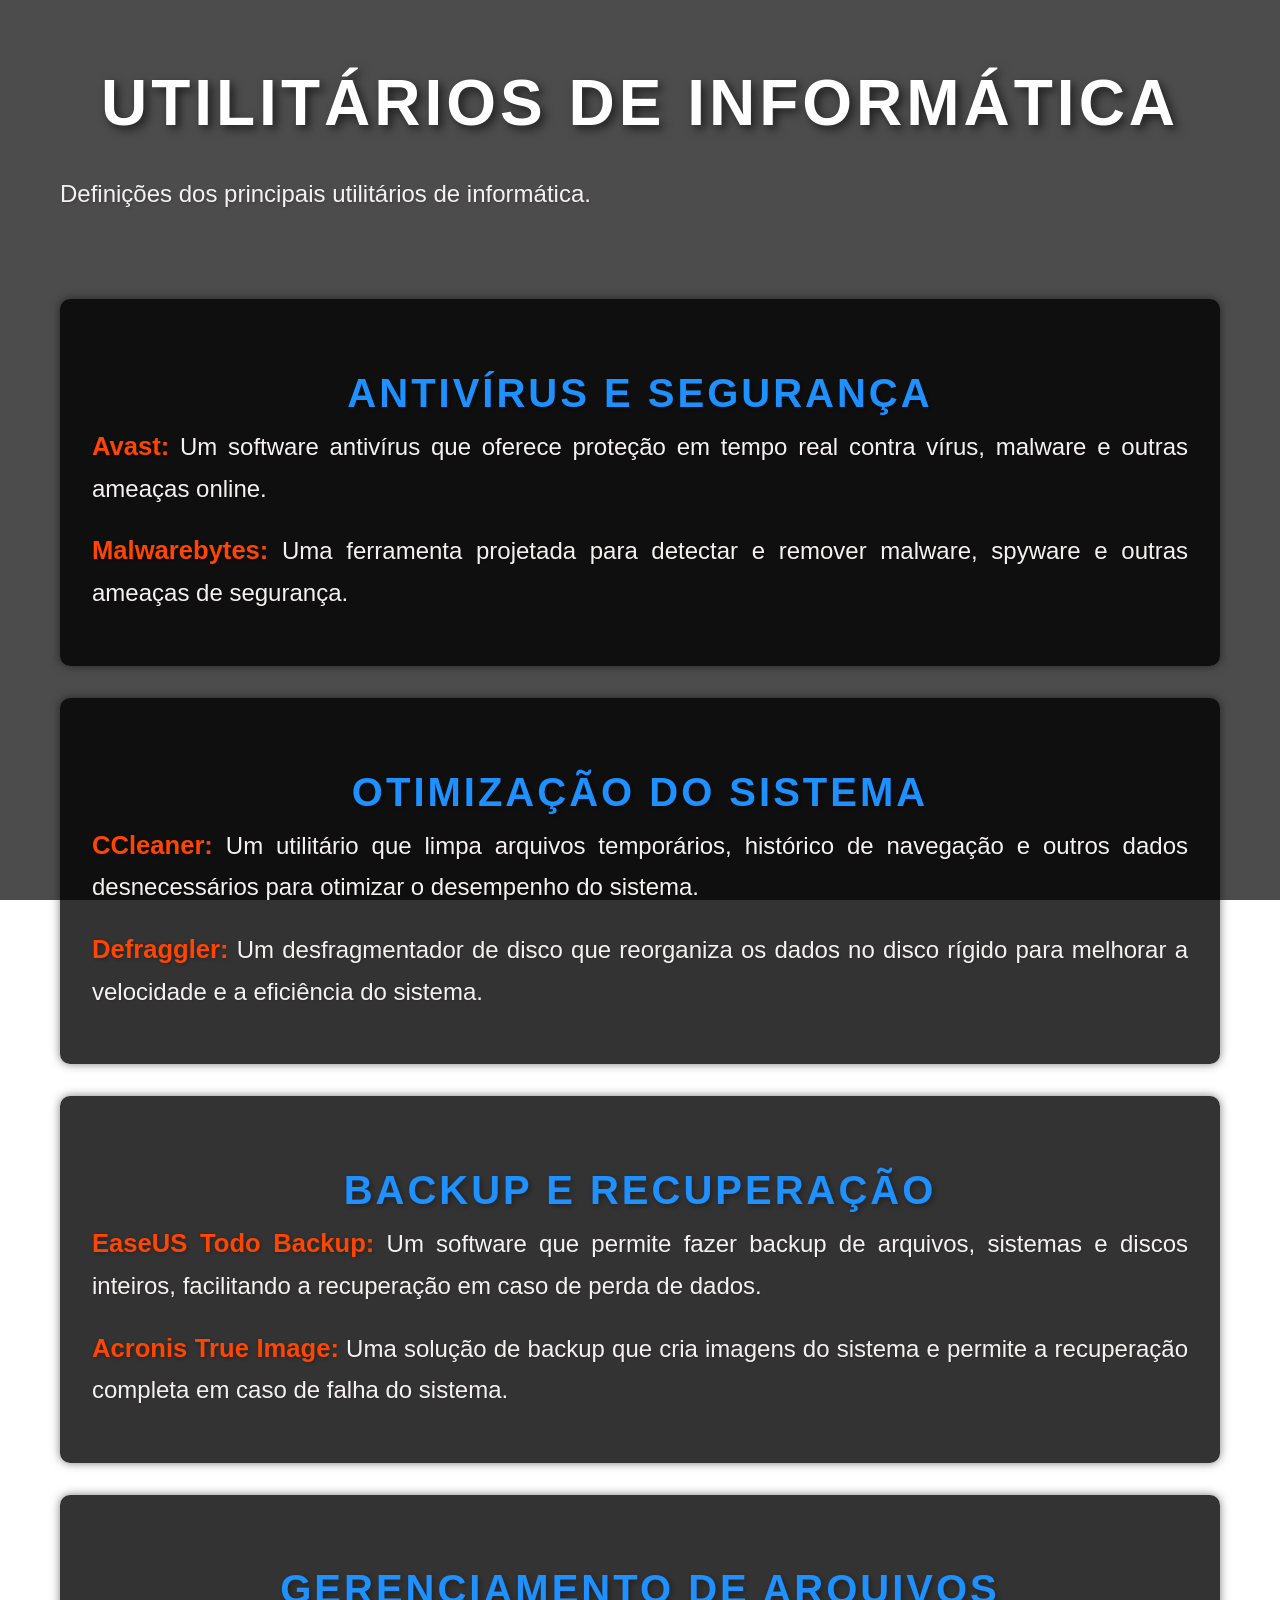
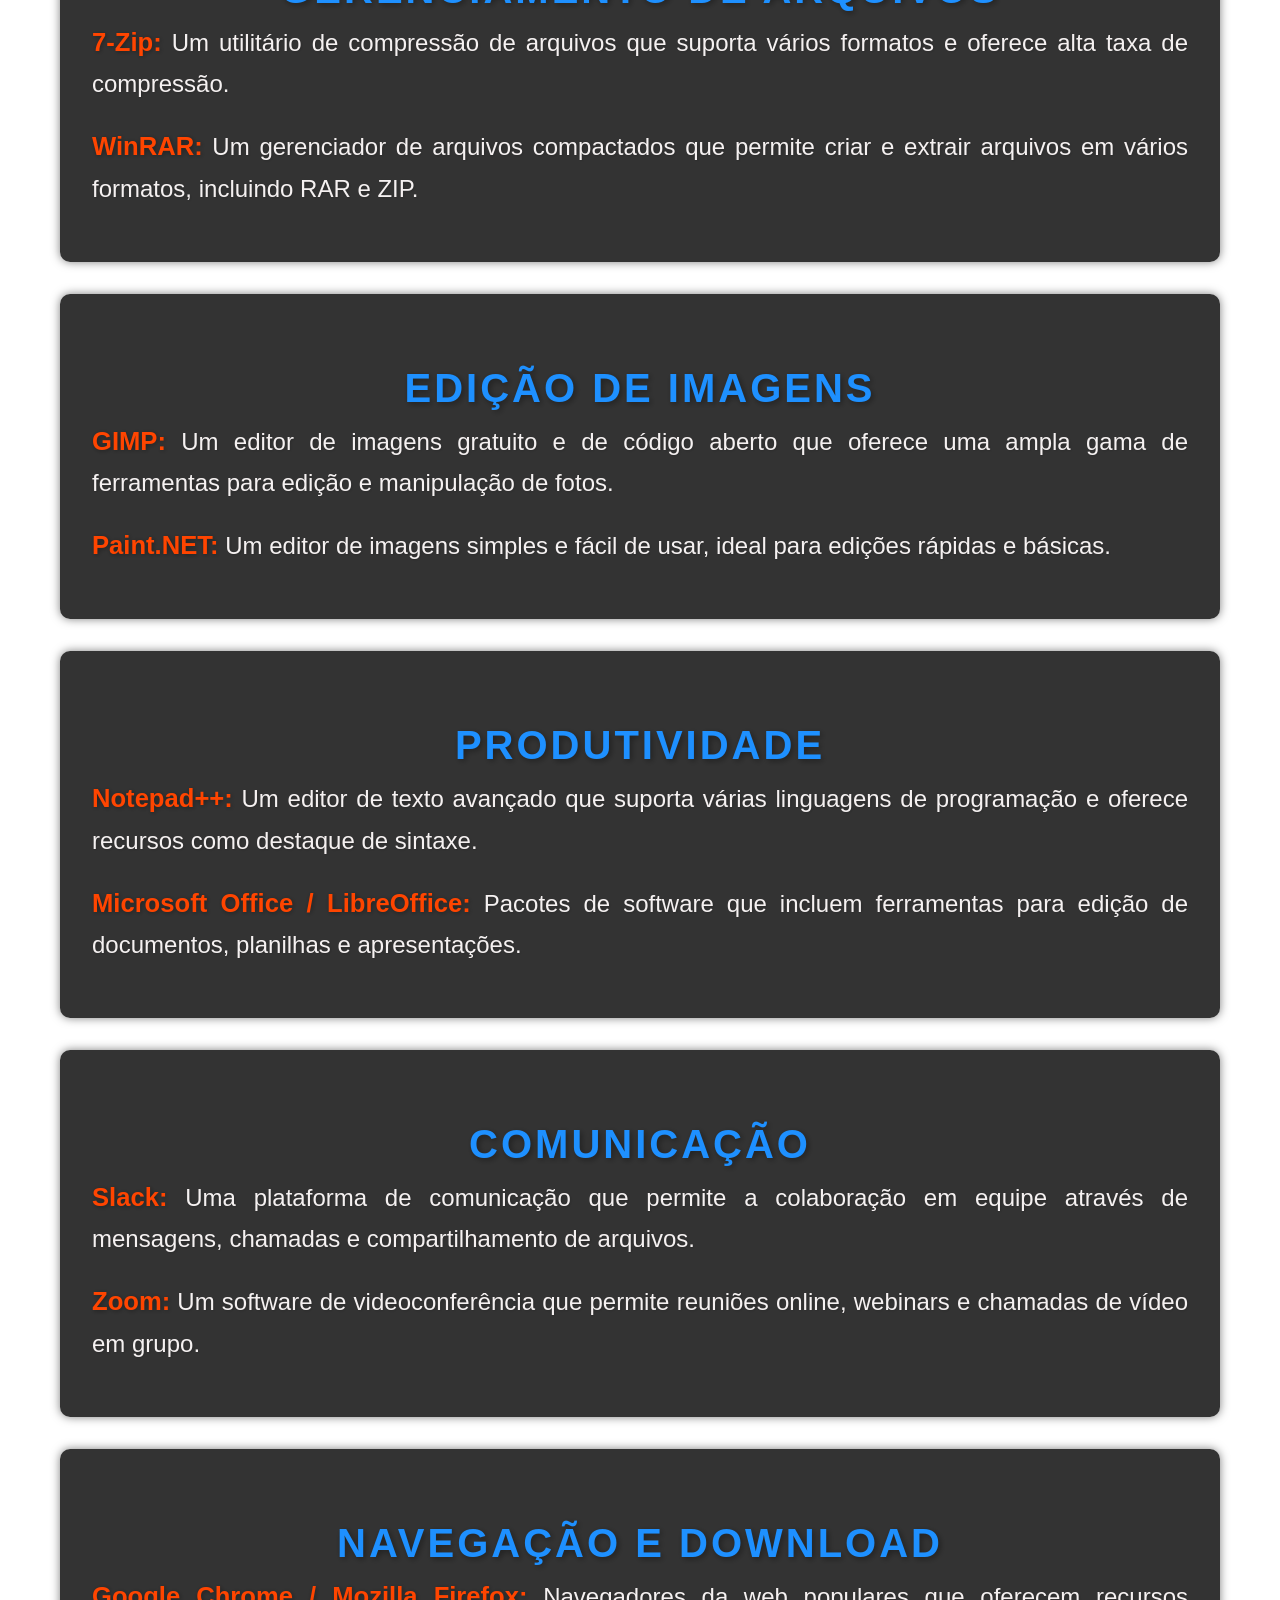
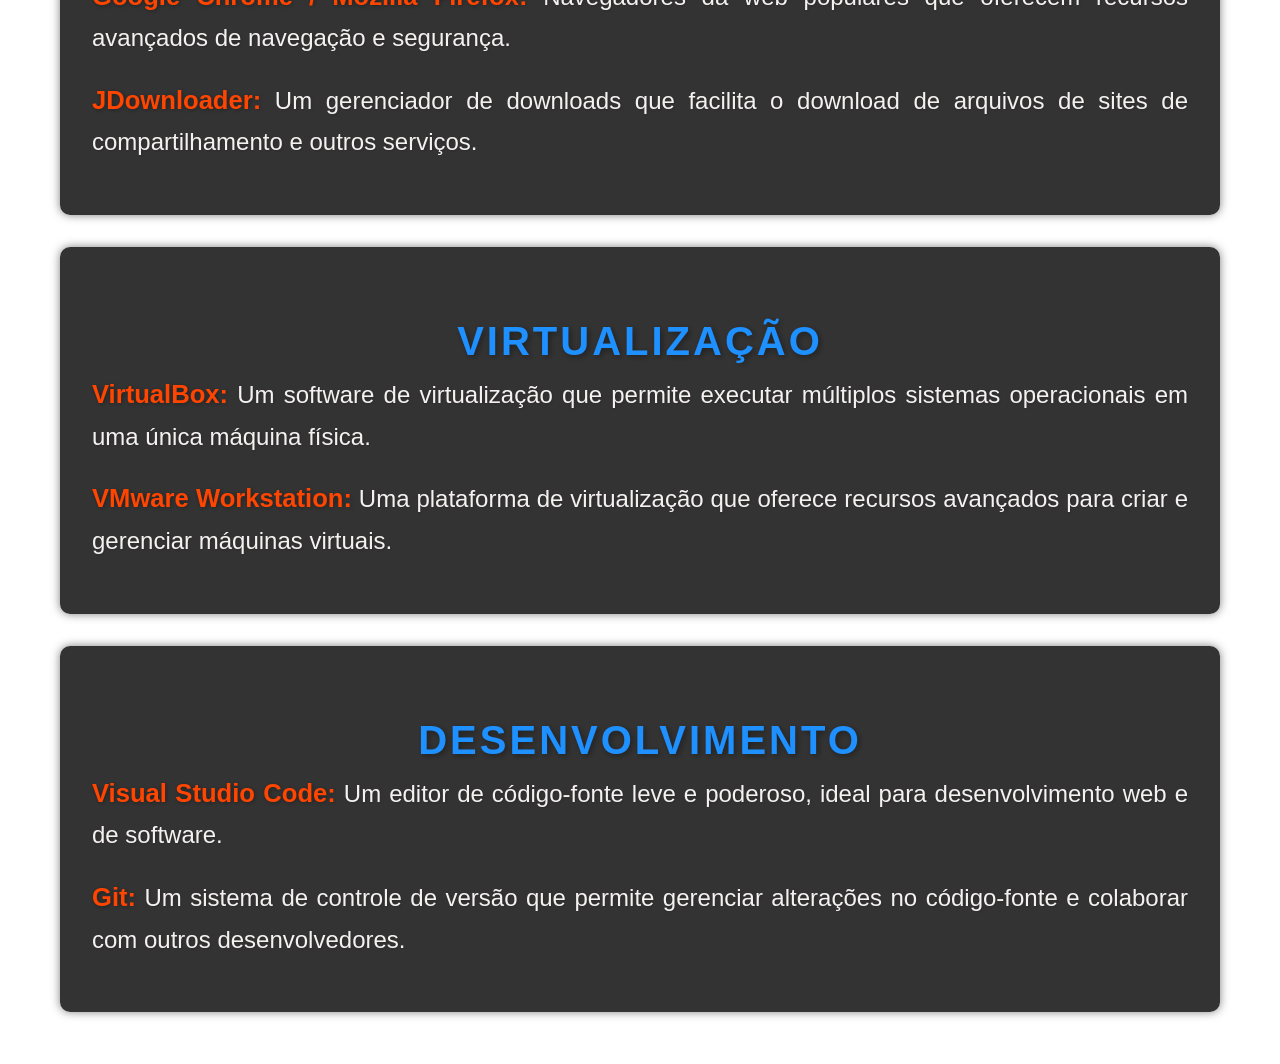
<file: index.html>
<!DOCTYPE html>
<html lang="pt-BR">
<head>
    <meta charset="UTF-8">
    <meta name="viewport" content="width=device-width, initial-scale=1.0">
    <title>Utilitários de Informática</title>
    <link rel="stylesheet" href="/style.css"> 
</head>
<body>
    <div class="background"></div>
    <div class="background-overlay"></div>
    <div class="container">
        <header>
            <h1>Utilitários de Informática</h1>
            <p>Definições dos principais utilitários de informática.</p>
        </header>
        
        <section>
            <h2>Antivírus e Segurança</h2>
            <p><strong>Avast:</strong> Um software antivírus que oferece proteção em tempo real contra vírus, malware e outras ameaças online.</p>
            <p><strong>Malwarebytes:</strong> Uma ferramenta projetada para detectar e remover malware, spyware e outras ameaças de segurança.</p>
        </section>

        <section>
            <h2>Otimização do Sistema</h2>
            <p><strong>CCleaner:</strong> Um utilitário que limpa arquivos temporários, histórico de navegação e outros dados desnecessários para otimizar o desempenho do sistema.</p>
            <p><strong>Defraggler:</strong> Um desfragmentador de disco que reorganiza os dados no disco rígido para melhorar a velocidade e a eficiência do sistema.</p>
        </section>

        <section>
            <h2>Backup e Recuperação</h2>
            <p><strong>EaseUS Todo Backup:</strong> Um software que permite fazer backup de arquivos, sistemas e discos inteiros, facilitando a recuperação em caso de perda de dados.</p>
            <p><strong>Acronis True Image:</strong> Uma solução de backup que cria imagens do sistema e permite a recuperação completa em caso de falha do sistema.</p>
        </section>

        <section>
            <h2>Gerenciamento de Arquivos</h2>
            <p><strong>7-Zip:</strong> Um utilitário de compressão de arquivos que suporta vários formatos e oferece alta taxa de compressão.</p>
            <p><strong>WinRAR:</strong> Um gerenciador de arquivos compactados que permite criar e extrair arquivos em vários formatos, incluindo RAR e ZIP.</p>
        </section>

        <section>
            <h2>Edição de Imagens</h2>
            <p><strong>GIMP:</strong> Um editor de imagens gratuito e de código aberto que oferece uma ampla gama de ferramentas para edição e manipulação de fotos.</p>
            <p><strong>Paint.NET:</strong> Um editor de imagens simples e fácil de usar, ideal para edições rápidas e básicas.</p>
        </section>

        <section>
            <h2>Produtividade</h2>
            <p><strong>Notepad++:</strong> Um editor de texto avançado que suporta várias linguagens de programação e oferece recursos como destaque de sintaxe.</p>
            <p><strong>Microsoft Office / LibreOffice:</strong> Pacotes de software que incluem ferramentas para edição de documentos, planilhas e apresentações.</p>
        </section>

        <section>
            <h2>Comunicação</h2>
            <p><strong>Slack:</strong> Uma plataforma de comunicação que permite a colaboração em equipe através de mensagens, chamadas e compartilhamento de arquivos.</p>
            <p><strong>Zoom:</strong> Um software de videoconferência que permite reuniões online, webinars e chamadas de vídeo em grupo.</p>
        </section>

        <section>
            <h2>Navegação e Download</h2>
            <p><strong>Google Chrome / Mozilla Firefox:</strong> Navegadores da web populares que oferecem recursos avançados de navegação e segurança.</p>
            <p><strong>JDownloader:</strong> Um gerenciador de downloads que facilita o download de arquivos de sites de compartilhamento e outros serviços.</p>
        </section>

        <section>
            <h2>Virtualização</h2>
            <p><strong>VirtualBox:</strong> Um software de virtualização que permite executar múltiplos sistemas operacionais em uma única máquina física.</p>
            <p><strong>VMware Workstation:</strong> Uma plataforma de virtualização que oferece recursos avançados para criar e gerenciar máquinas virtuais.</p>
        </section>

        <section>
            <h2>Desenvolvimento</h2>
            <p><strong>Visual Studio Code:</strong> Um editor de código-fonte leve e poderoso, ideal para desenvolvimento web e de software.</p>
            <p><strong>Git:</strong> Um sistema de controle de versão que permite gerenciar alterações no código-fonte e colaborar com outros desenvolvedores.</p>
        </section>
    </div>
</body>
</html>
</file>
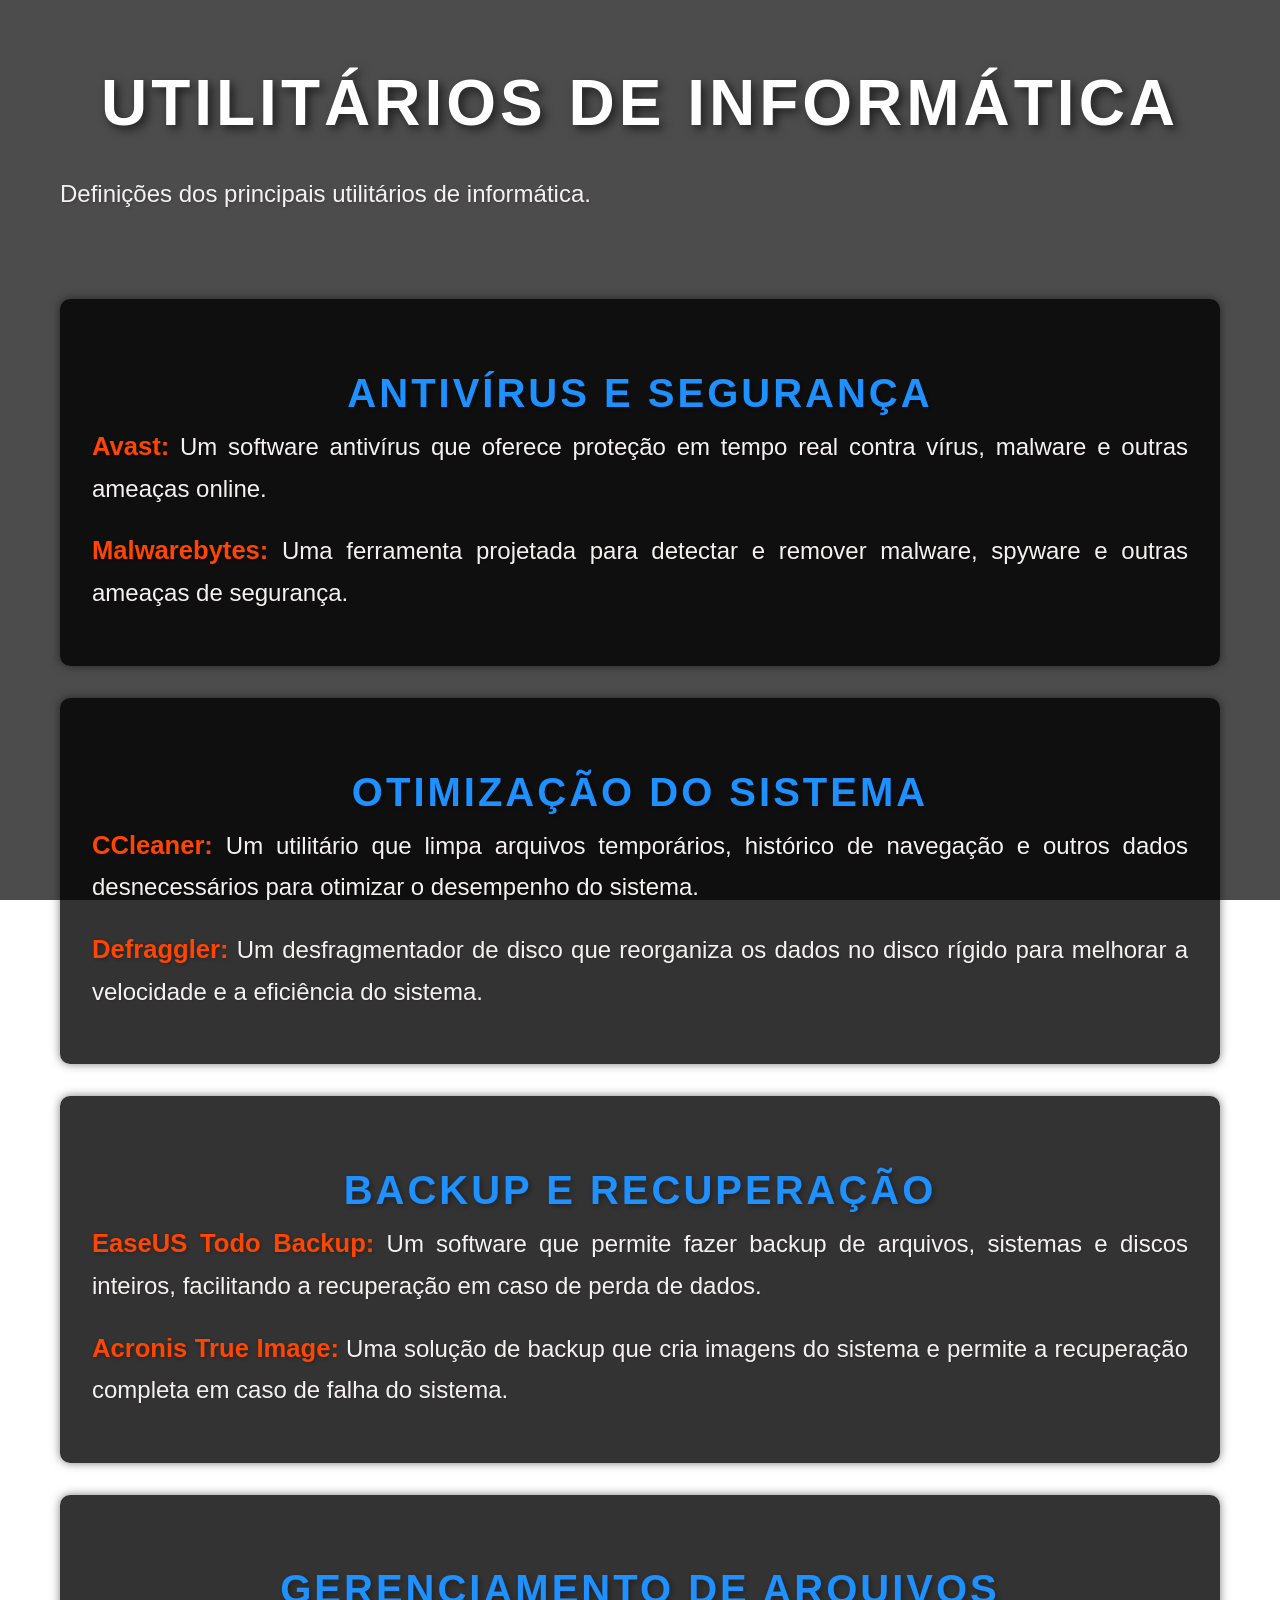
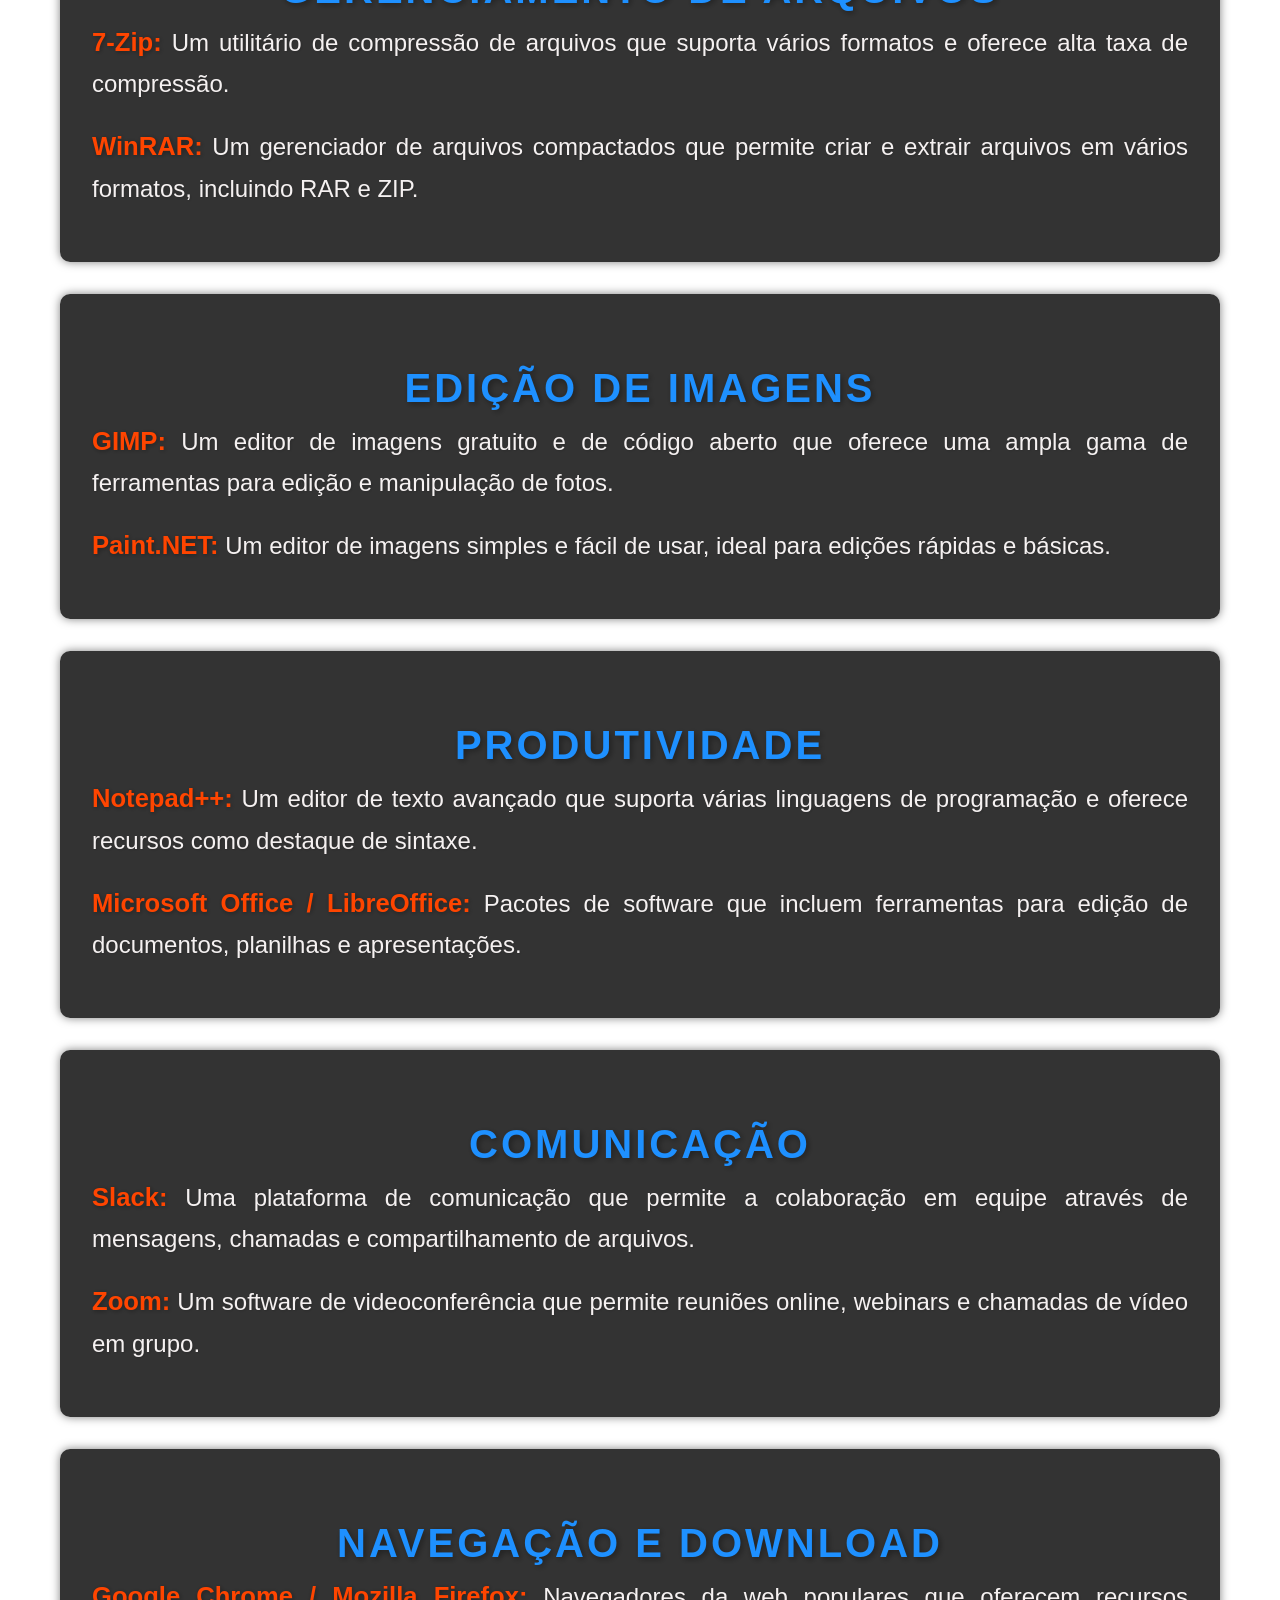
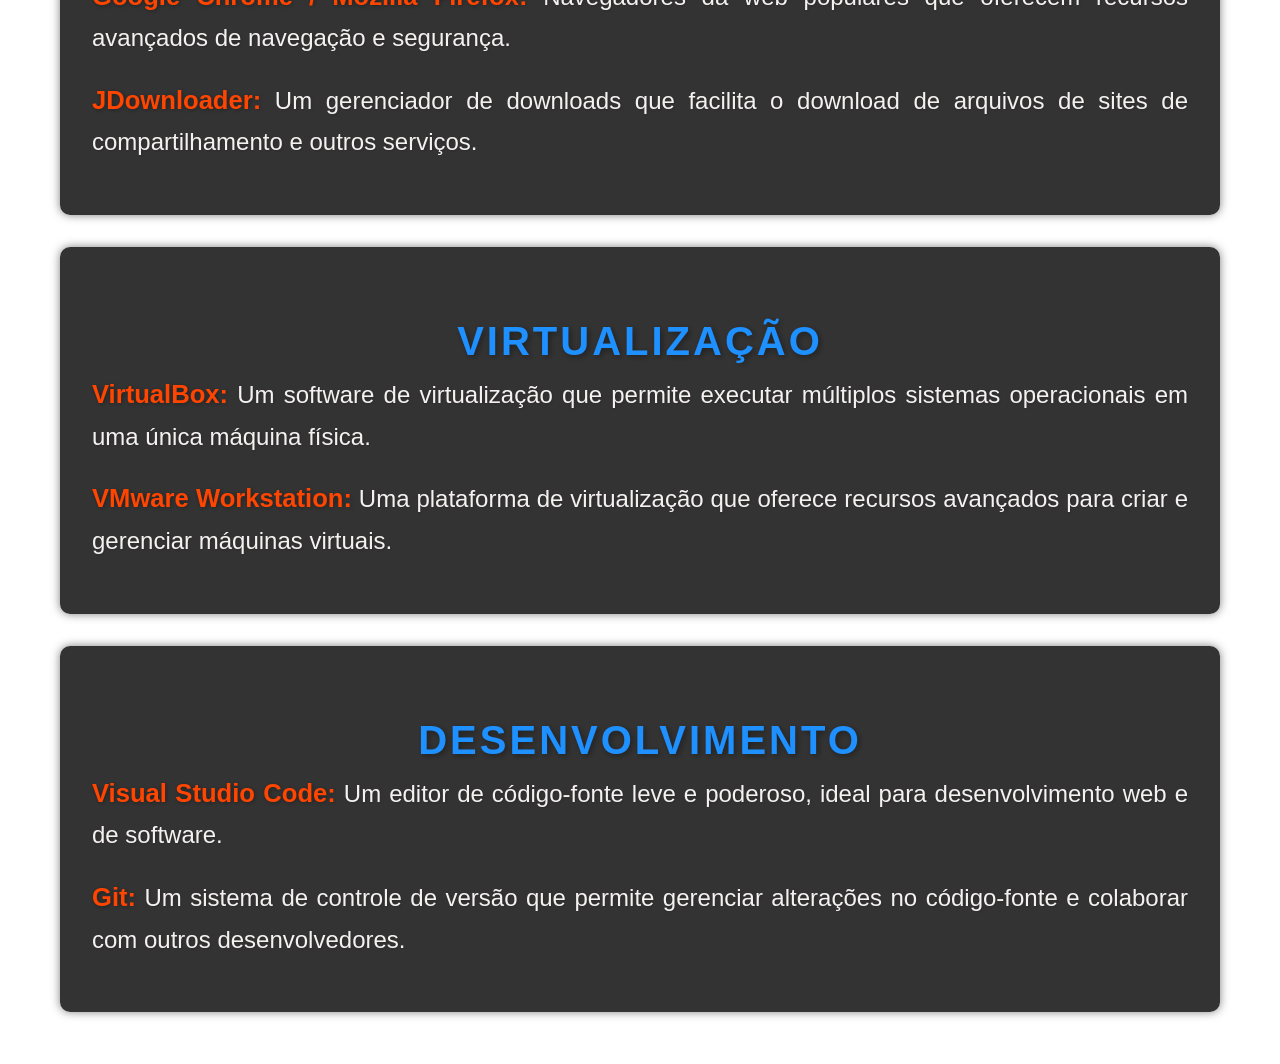
<file: Users/José Carlos Gomes/Desktop/utilitarios/index.html>
<!DOCTYPE html>
<html lang="pt-BR">
<head>
    <meta charset="UTF-8">
    <meta name="viewport" content="width=device-width, initial-scale=1.0">
    <title>Utilitários de Informática</title>
    <link rel="stylesheet" href="styles.css"> <!-- Link para o CSS -->
</head>
<body>
    <div class="background"></div>
    <div class="background-overlay"></div>
    <div class="container">
        <header>
            <h1>Utilitários de Informática</h1>
            <p>Definições dos principais utilitários de informática.</p>
        </header>
        
        <section>
            <h2>Antivírus e Segurança</h2>
            <p><strong>Avast:</strong> Um software antivírus que oferece proteção em tempo real contra vírus, malware e outras ameaças online.</p>
            <p><strong>Malwarebytes:</strong> Uma ferramenta projetada para detectar e remover malware, spyware e outras ameaças de segurança.</p>
        </section>

        <section>
            <h2>Otimização do Sistema</h2>
            <p><strong>CCleaner:</strong> Um utilitário que limpa arquivos temporários, histórico de navegação e outros dados desnecessários para otimizar o desempenho do sistema.</p>
            <p><strong>Defraggler:</strong> Um desfragmentador de disco que reorganiza os dados no disco rígido para melhorar a velocidade e a eficiência do sistema.</p>
        </section>

        <section>
            <h2>Backup e Recuperação</h2>
            <p><strong>EaseUS Todo Backup:</strong> Um software que permite fazer backup de arquivos, sistemas e discos inteiros, facilitando a recuperação em caso de perda de dados.</p>
            <p><strong>Acronis True Image:</strong> Uma solução de backup que cria imagens do sistema e permite a recuperação completa em caso de falha do sistema.</p>
        </section>

        <section>
            <h2>Gerenciamento de Arquivos</h2>
            <p><strong>7-Zip:</strong> Um utilitário de compressão de arquivos que suporta vários formatos e oferece alta taxa de compressão.</p>
            <p><strong>WinRAR:</strong> Um gerenciador de arquivos compactados que permite criar e extrair arquivos em vários formatos, incluindo RAR e ZIP.</p>
        </section>

        <section>
            <h2>Edição de Imagens</h2>
            <p><strong>GIMP:</strong> Um editor de imagens gratuito e de código aberto que oferece uma ampla gama de ferramentas para edição e manipulação de fotos.</p>
            <p><strong>Paint.NET:</strong> Um editor de imagens simples e fácil de usar, ideal para edições rápidas e básicas.</p>
        </section>

        <section>
            <h2>Produtividade</h2>
            <p><strong>Notepad++:</strong> Um editor de texto avançado que suporta várias linguagens de programação e oferece recursos como destaque de sintaxe.</p>
            <p><strong>Microsoft Office / LibreOffice:</strong> Pacotes de software que incluem ferramentas para edição de documentos, planilhas e apresentações.</p>
        </section>

        <section>
            <h2>Comunicação</h2>
            <p><strong>Slack:</strong> Uma plataforma de comunicação que permite a colaboração em equipe através de mensagens, chamadas e compartilhamento de arquivos.</p>
            <p><strong>Zoom:</strong> Um software de videoconferência que permite reuniões online, webinars e chamadas de vídeo em grupo.</p>
        </section>

        <section>
            <h2>Navegação e Download</h2>
            <p><strong>Google Chrome / Mozilla Firefox:</strong> Navegadores da web populares que oferecem recursos avançados de navegação e segurança.</p>
            <p><strong>JDownloader:</strong> Um gerenciador de downloads que facilita o download de arquivos de sites de compartilhamento e outros serviços.</p>
        </section>

        <section>
            <h2>Virtualização</h2>
            <p><strong>VirtualBox:</strong> Um software de virtualização que permite executar múltiplos sistemas operacionais em uma única máquina física.</p>
            <p><strong>VMware Workstation:</strong> Uma plataforma de virtualização que oferece recursos avançados para criar e gerenciar máquinas virtuais.</p>
        </section>

        <section>
            <h2>Desenvolvimento</h2>
            <p><strong>Visual Studio Code:</strong> Um editor de código-fonte leve e poderoso, ideal para desenvolvimento web e de software.</p>
            <p><strong>Git:</strong> Um sistema de controle de versão que permite gerenciar alterações no código-fonte e colaborar com outros desenvolvedores.</p>
        </section>
    </div>
</body>
</html>
</file>
<file: style.css>
/* Reset básico */
* {
    margin: 0;
    padding: 0;
    box-sizing: border-box;
}

/* Estilo base do corpo */
body {
    font-family: 'Roboto', sans-serif;
    color: #f5f1f1;
    line-height: 1.6;
    position: relative;
    min-height: 100vh;
}

/* Fundo com GIF */
.background {
    position: fixed;
    top: 0;
    left: 0;
    width: 100%;
    height: 100%;
    z-index: -2;
    background: url('https://i.gifer.com/WMcu.gif') center/cover no-repeat fixed;
    background-size: cover;
}

/* Overlay escuro */
.background-overlay {
    position: fixed;
    top: 0;
    left: 0;
    width: 100%;
    height: 100%;
    background: rgba(0, 0, 0, 0.7);
    z-index: -1;
}

/* Container principal */
.container {
    position: relative;
    max-width: 1200px;
    margin: 0 auto;
    padding: 20px;
    z-index: 1;
}

/* Cabeçalho */
header {
    text-align: center;
    padding: 2rem 0;
    margin-bottom: 2rem;
}

/* Estilo para o título principal */
h1 {
    font-size: 4rem;
    color: #fff;
    text-align: center;
    font-weight: 700;
    text-transform: uppercase;
    margin-bottom: 20px;
    letter-spacing: 4px;
    text-shadow: 4px 4px 10px rgba(0, 0, 0, 0.6);
}

/* Seções */
section {
    background: rgba(0, 0, 0, 0.8);
    margin: 2rem 0;
    padding: 2rem;
    border-radius: 10px;
    box-shadow: 0 0 10px rgba(0, 0, 0, 0.5);
    opacity: 1;
    animation: fadeIn 1s ease-in-out forwards;
}

/* Estilo para os subtítulos */
h2 {
    font-size: 2.5rem;
    color: #1e90ff;
    margin-top: 30px;
    text-align: center;
    text-transform: uppercase;
    letter-spacing: 3px;
    font-weight: bold;
    text-shadow: 2px 2px 6px rgba(0, 0, 0, 0.4);
}

/* Estilo para parágrafos */
p {
    font-size: 1.5rem;
    line-height: 1.7;
    color: #f5f1f1;
    margin-bottom: 20px;
    text-align: justify;
    text-shadow: 1px 1px 3px rgba(0, 0, 0, 0.2);
}

/* Estilo para as listas */
ul {
    list-style-type: none;
    padding-left: 0;
}

li {
    font-size: 1.5rem;
    margin-bottom: 15px;
    padding-left: 35px;
    position: relative;
    color: #dcdcdc;
}

/* Estilo para os itens da lista com ícones */
li::before {
    content: '\f00c'; /* Ícone de checkmark do FontAwesome */
    font-family: 'Font Awesome 5 Free';
    font-weight: 900;
    position: absolute;
    left: 0;
    top: 0;
    color: #1e90ff;
    font-size: 1.8rem;
}

/* Destaque em itens importantes */
li strong {
    color: #ff6347;
    font-weight: bold;
    text-shadow: 1px 1px 5px rgba(0, 0, 0, 0.3);
}

/* Estilo para parágrafos importantes */
p strong {
    color: #ff4500;
    font-weight: bold;
    font-size: 1.6rem;
    text-shadow: 1px 1px 5px rgba(0, 0, 0, 0.4);
}

/* Animações para fade-in nas listas e subtítulos */
h2, li, p {
    opacity: 1;
    animation: none;
}

h2:nth-child(odd), li:nth-child(odd) {
    animation-delay: 0.5s;
}

h2:nth-child(even), li:nth-child(even) {
    animation-delay: 1s;
}

/* Botões interativos */
.btn {
    display: inline-block;
    width: auto;
    margin: 15px 20px;
    background-color: #1e90ff;
    color: white;
    padding: 15px 30px;
    text-align: center;
    font-size: 1.2em;
    border-radius: 30px;
    text-decoration: none;
    transition: all 0.3s ease;
}

.btn:hover {
    background-color: #ff6347;
    transform: scale(1.05);
}

/* Centralizar os botões */
.btn-container {
    display: flex;
    justify-content: center;
    align-items: center;
    gap: 20px;
    margin-top: 30px;
    text-align: center;
}

/* Responsividade */
@media (max-width: 768px) {
    h1 {
        font-size: 2.5rem;
    }

    h2 {
        font-size: 2rem;
    }

    p, li {
        font-size: 1rem;
    }

    .btn-container {
        flex-direction: column;
    }
    
    .btn {
        width: 80%;
        margin: 10px auto;
    }
}


@keyframes fadeIn {
    from {
        opacity: 0;
        transform: translateY(20px);
    }
    to {
        opacity: 1;
        transform: translateY(0);
    }
}


li ul li {
    opacity: 1;
    animation: none;
    font-size: 1.2rem;
    padding-left: 20px;
}

li ul li::before {
    content: '•';
    font-size: 1.2rem;
}
</file>
<file: Users/José Carlos Gomes/Desktop/utilitarios/styles.css>
/* Reset básico */
* {
    margin: 0;
    padding: 0;
    box-sizing: border-box;
}

/* Estilo base do corpo */
body {
    font-family: 'Roboto', sans-serif;
    color: #f5f1f1;
    line-height: 1.6;
    position: relative;
    min-height: 100vh;
}

/* Fundo com GIF */
.background {
    position: fixed;
    top: 0;
    left: 0;
    width: 100%;
    height: 100%;
    z-index: -2;
    background: url('https://i.gifer.com/WMcu.gif') center/cover no-repeat fixed;
    background-size: cover;
}

/* Overlay escuro */
.background-overlay {
    position: fixed;
    top: 0;
    left: 0;
    width: 100%;
    height: 100%;
    background: rgba(0, 0, 0, 0.7);
    z-index: -1;
}

/* Container principal */
.container {
    position: relative;
    max-width: 1200px;
    margin: 0 auto;
    padding: 20px;
    z-index: 1;
}

/* Cabeçalho */
header {
    text-align: center;
    padding: 2rem 0;
    margin-bottom: 2rem;
}

/* Estilo para o título principal */
h1 {
    font-size: 4rem;
    color: #fff;
    text-align: center;
    font-weight: 700;
    text-transform: uppercase;
    margin-bottom: 20px;
    letter-spacing: 4px;
    text-shadow: 4px 4px 10px rgba(0, 0, 0, 0.6);
}

/* Seções */
section {
    background: rgba(0, 0, 0, 0.8);
    margin: 2rem 0;
    padding: 2rem;
    border-radius: 10px;
    box-shadow: 0 0 10px rgba(0, 0, 0, 0.5);
    opacity: 1;
    animation: fadeIn 1s ease-in-out forwards;
}

/* Estilo para os subtítulos */
h2 {
    font-size: 2.5rem;
    color: #1e90ff;
    margin-top: 30px;
    text-align: center;
    text-transform: uppercase;
    letter-spacing: 3px;
    font-weight: bold;
    text-shadow: 2px 2px 6px rgba(0, 0, 0, 0.4);
}

/* Estilo para parágrafos */
p {
    font-size: 1.5rem;
    line-height: 1.7;
    color: #f5f1f1;
    margin-bottom: 20px;
    text-align: justify;
    text-shadow: 1px 1px 3px rgba(0, 0, 0, 0.2);
}

/* Estilo para as listas */
ul {
    list-style-type: none;
    padding-left: 0;
}

li {
    font-size: 1.5rem;
    margin-bottom: 15px;
    padding-left: 35px;
    position: relative;
    color: #dcdcdc;
}

/* Estilo para os itens da lista com ícones */
li::before {
    content: '\f00c'; /* Ícone de checkmark do FontAwesome */
    font-family: 'Font Awesome 5 Free';
    font-weight: 900;
    position: absolute;
    left: 0;
    top: 0;
    color: #1e90ff;
    font-size: 1.8rem;
}

/* Destaque em itens importantes */
li strong {
    color: #ff6347;
    font-weight: bold;
    text-shadow: 1px 1px 5px rgba(0, 0, 0, 0.3);
}

/* Estilo para parágrafos importantes */
p strong {
    color: #ff4500;
    font-weight: bold;
    font-size: 1.6rem;
    text-shadow: 1px 1px 5px rgba(0, 0, 0, 0.4);
}

/* Animações para fade-in nas listas e subtítulos */
h2, li, p {
    opacity: 1;
    animation: none;
}

h2:nth-child(odd), li:nth-child(odd) {
    animation-delay: 0.5s;
}

h2:nth-child(even), li:nth-child(even) {
    animation-delay: 1s;
}

/* Botões interativos */
.btn {
    display: inline-block;
    width: auto;
    margin: 15px 20px;
    background-color: #1e90ff;
    color: white;
    padding: 15px 30px;
    text-align: center;
    font-size: 1.2em;
    border-radius: 30px;
    text-decoration: none;
    transition: all 0.3s ease;
}

.btn:hover {
    background-color: #ff6347;
    transform: scale(1.05);
}

/* Centralizar os botões */
.btn-container {
    display: flex;
    justify-content: center;
    align-items: center;
    gap: 20px;
    margin-top: 30px;
    text-align: center;
}

/* Responsividade */
@media (max-width: 768px) {
    h1 {
        font-size: 2.5rem;
    }

    h2 {
        font-size: 2rem;
    }

    p, li {
        font-size: 1rem;
    }

    .btn-container {
        flex-direction: column;
    }
    
    .btn {
        width: 80%;
        margin: 10px auto;
    }
}

/* Adicione esta animação ao seu CSS existente */
@keyframes fadeIn {
    from {
        opacity: 0;
        transform: translateY(20px);
    }
    to {
        opacity: 1;
        transform: translateY(0);
    }
}

/* Ajuste para listas aninhadas */
li ul li {
    opacity: 1;
    animation: none;
    font-size: 1.2rem;
    padding-left: 20px;
}

li ul li::before {
    content: '•';
    font-size: 1.2rem;
}
</file>
